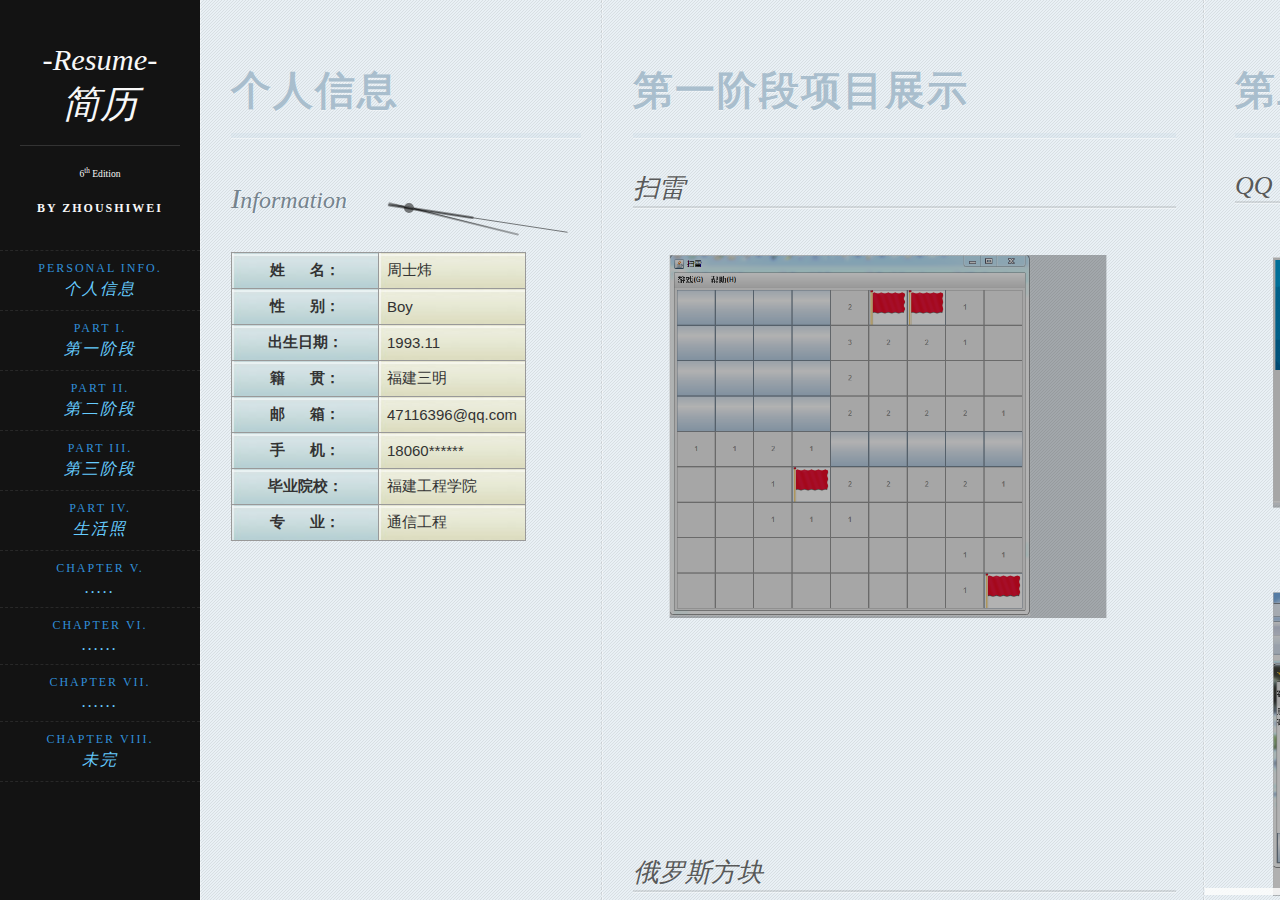
<file: resume.html>
<!DOCTYPE html>
<html lang="zh">
    <head>
		<meta charset="UTF-8" />
        <meta http-equiv="X-UA-Compatible" content="IE=edge,chrome=1"> 
        <meta name="viewport" content="width=device-width, initial-scale=1.0, maximum-scale=1.0, user-scalable=no"> 
		<link rel="stylesheet" type="text/css" href="jquery.jscrollpane.custom.css" />
        <link rel="stylesheet" type="text/css" href="style.css" />
        <title>项目展示</title>
		<script type="text/javascript" src="head.min.js"></script>
        <script src="mootools-1.js" type="text/javascript"></script>
		<link rel="stylesheet" href="image-hover.css" type="text/css">
		<script src="browserCheck.js" type="text/javascript"></script>
		<noscript>
			<style>
				@media screen and (max-width: 715px) {
					.hs-content-scroller{
						overflow: visible;
					}
				}
			</style>
		</noscript>
    </head>
    <body>
        <div id="hs-container" class="hs-container">
			<aside class="hs-menu" id="hs-menu">
				<div class="hs-headline">
					<h1><small>-Resume-</small>  简历 </h1>
					<small>6<sup>th</sup> Edition</small>
					<span class="hs-author">by ZhouShiWei</span>
				</div>
				<nav>
					<a href="#introduction"><span>Personal Info.</span><span>个人信息</span></a>
					<a href="#chapter1"><span>Part I.</span><span>第一阶段</span></a>
					<a href="#chapter2"><span>Part II.</span><span>第二阶段</span></a>
					<a href="#chapter3"><span>Part III.</span><span>第三阶段</span></a>
					<a href="#chapter4"><span>Part IV.</span><span>生活照</span></a>
					<a href="#chapter5"><span>Chapter V.</span><span>.....</span></a>
					<a href="#chapter6"><span>Chapter VI.</span><span>......</span></a>
					<a href="#chapter7"><span>Chapter VII.</span><span>......</span></a>
					<a href="#chapter8"><span>Chapter VIII.</span><span>未完</span></a>
				</nav>
			</aside>
			<a href="#hs-menu" class="hs-totop-link">Go to the top</a>
			<div class="hs-content-scroller">
				<div class="hs-content-wrapper">
					<article class="hs-content" id="introduction">
						<div class="hs-inner">
							<a href="#introduction"><h2>个人信息</h2></a>
							<p>Information</p>
		
                            <table>
                            	<tr>
                                <th>姓&nbsp;&nbsp;&nbsp;&nbsp;&nbsp;&nbsp;名：</th><td>周士炜</td>
                                </tr>
                                <tr>
                                <th>性&nbsp;&nbsp;&nbsp;&nbsp;&nbsp;&nbsp;别：</th><td>Boy</td>
                                </tr>
                                 <tr>
                                <th>出生日期：</th><td>1993.11</td>
                                </tr>
                                <tr>
                                <th>籍&nbsp;&nbsp;&nbsp;&nbsp;&nbsp;&nbsp;贯：</th><td>福建三明</td>
                                </tr>
                                <tr>
                                <th>邮&nbsp;&nbsp;&nbsp;&nbsp;&nbsp;&nbsp;箱：</th><td>47116396@qq.com</td>
                                </tr>
                                <tr>
                                <th>手&nbsp;&nbsp;&nbsp;&nbsp;&nbsp;&nbsp;机：</th><td>18060******</td>
                                </tr>
                                 <tr>
                                <th>毕业院校：</th><td>福建工程学院</td>
                                </tr>
                                 <tr>
                                <th>专&nbsp;&nbsp;&nbsp;&nbsp;&nbsp;&nbsp;业：</th><td>通信工程</td>
                                </tr>
                            </table>
                            <canvas id="plate">
       							 画表盘
							</canvas>
							<canvas id="needles">
       							 画时针
							</canvas>
						</div>
					</article>
					<article class="hs-content" id="chapter1">
						<div class="hs-inner">
							<a href="#chapter1"><h2>第一阶段项目展示</h2></a>						                       
							<h3>扫雷</h3>
                            <div id="image-container">
							<div class="img" id="img-5">
								<div class="mask"></div>
								<img src="3.png">
							</div>	
                            </div>
                            </br></br></br></br></br></br>
							<h3>俄罗斯方块</h3>
                            
                            <div id="image-container">
								<div class="img" id="img-4">
									<div class="mask"></div>
									<img src="1.png">
								</div>	
                            	<div class="img" id="img-2">
									<div class="mask"></div>
									<img src="2.png">
								</div>	
							</div>                           
                            <p>项目：单人项目</p>
							<p>介绍：基于经典的MVC框架设计的一款有良好视觉、可玩性高的游戏，View层采用J2SE的SWING技
							术，Control层将Model的游戏数据传递到View层，结合监听器实现功能。</p>
							<p>技术：Swing、MVC</p>
						</div>
					</article>
					<article class="hs-content" id="chapter2">
						<div class="hs-inner">
							<a href="#chapter2"><h2>第二阶段项目展示</h2></a>
                            <h3>QQ</h3>
                            </br></br></br>
                            <div id="image-container">
							<div class="img" id="img-3">
								<div class="mask" id="mask-1"></div>
								<div class="mask" id="mask-2"></div>
								<img src="4.png">
							</div>	
                            <div class="img" id="img-5">
								<div class="mask"></div>
								<img src="5.png">
							</div>	
                            </div>
							<p>项目：单人项目</p>
							<p>介绍：利用Socket实现简单终端间通信。</p>
							<p>技术：Socket</p>
                            </br></br></br></br></br></br>
							<h3>音乐播放器</h3>
                            
                            <div id="image-container">
								<div class="img" id="img-1">
									<div class="mask"></div>
									<img src="6.png">
								</div>	
                            	<div class="img" id="img-5">
									<div class="mask"></div>
									<img src="7.png">
								</div>	
							</div>                           
                            <p>项目：单人项目</p>
							 <p>介绍：系统采用C/S架构，UI界面模仿百度音乐播放器的风格用SWING技术实现，由页面层和各类监听
							器组成。业务逻辑层实现UI层与后台服务（如：音乐下载、音乐播放）的接口，实现下载、音乐播放控
							制，数据存于SQLite，是一款功能齐全的播放器。</p>
							 <p>技术：Swing、C/S、SQLite</p>
	
						</div>
					</article>
					<article class="hs-content" id="chapter3">
						<div class="hs-inner">
							<a href="#chapter3"><h2>第三阶段项目展示</h2></a>
							<h3>OSTA考试系统</h3>
                            
                            <div id="image-container">
								<div class="img" id="img-1">
									<div class="mask"></div>
									<img src="8.png">
								</div>	
                            	<div class="img" id="img-2">
									<div class="mask"></div>
									<img src="e1.png">
								</div>	
                                <div class="img" id="img-4">
									<div class="mask"></div>
									<img src="e2.png">
								</div>	
                                <div class="img" id="img-5">
									<div class="mask"></div>
									<img src="11.png">
								</div>	
                                <div class="img" id="img-6">
									<div class="mask"></div>
									<img src="12.png">
								</div>	
							</div>
                            <p>项目：单人项目</p>
							<p>系统介绍：项目分管理员、教师、学生端，系统开发居于局域网的B/S架构，管理员端具有权限、角色管
							理功能；教师端实现导入学生资料、试卷和答案、监考老师用密码解密开考、进行暂停考试、考试结果
							内容导出等操作；学生登录系统考试进行考试。系统对异常考试断线、重启等情况做了安全性设计。</p>
							<p>技术：B/S、Oracle</p>
						</div>
					</article>
					<article class="hs-content" id="chapter4">
						<div class="hs-inner">
							<a href="#chapter4"><h2>生活照</h2></a>
                            </br>
                             <label>照骗：</label>
							 <IMG src="cat2.png" border=0 name=va width="350px">
						</div>
                      
					</article>
				</div><!-- hs-content-wrapper -->
			</div><!-- hs-content-scroller -->
        </div>
		<script>
			head.js(
				{ jquery : "http://ajax.useso.com/ajax/libs/jquery/1.7.1/jquery.min.js" },
				{ mousewheel : "jquery.mousewheel.js" },
				{ mwheelIntent : "mwheelIntent.js" },
				{ jScrollPane : "jquery.jscrollpane.min.js" },
				{ history : "jquery.history.js" },
				{ stringLib : "core.string.js" },
				{ easing : "jquery.easing.1.3.js" },
				{ smartresize : "jquery.smartresize.js" },
				{ page : "jquery.page.js" }
			);
			
		</script>
    </body>
</html>
</file>
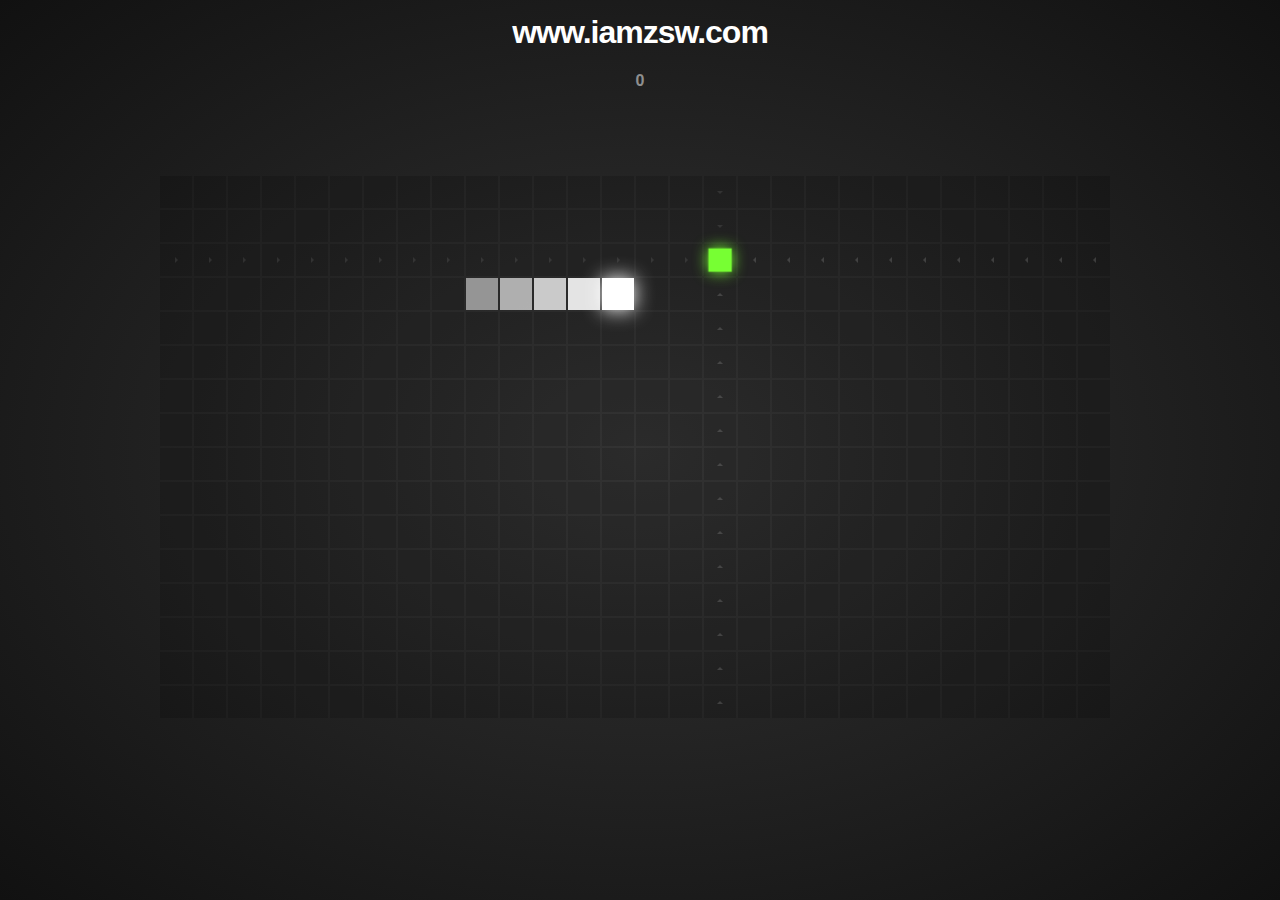
<file: time.html>
<!doctype html>
<html lang="zh">
<head>
	<meta charset="UTF-8">
	<meta http-equiv="X-UA-Compatible" content="IE=edge,chrome=1"> 
	<meta name="viewport" content="width=device-width, initial-scale=1.0">
	<title>www.iamzsw.com</title>
	<link rel='stylesheet' href='reset.css'>
	<link rel="stylesheet" type="text/css" href="default.css">
	<link rel="stylesheet" type="text/css" href="game.css">
	<script src="modernizr.js" type="text/javascript"></script>
	<!--[if IE]>
		<script src="http://libs.useso.com/js/html5shiv/3.7/html5shiv.min.js"></script>
	<![endif]-->
</head>
<body>
	<div class="htmleaf-container">
		<header class="htmleaf-header">
			<h1>www.iamzsw.com</h1>
		</header>
	</div>
	<div class="score">0</div>
	<div class="stage"></div>
	
	<script src="http://libs.useso.com/js/jquery/2.1.1/jquery.min.js" type="text/javascript"></script>
	<script>window.jQuery || document.write('<script src="jquery-2.1.1.min.js"><\/script>')</script>
	<script type="text/javascript" src='stopExecutionOnTimeout.js?t=1'></script>
	<script type="text/javascript" src="game.js"></script>
</body>
</html>
</file>
<file: image-hover.css>
.img{
	-webkit-transform:scale(0.6);
	-moz-transform:scale(0.6);
	-o-transform:scale(0.6);
	margin-top:-100px;
	margin-left:-90px;
	-webkit-transition-duration: 0.5s;
	-moz-transition-duration: 0.5s;
	-o-transition-duration: 0.5s;
	}
.img img{
		padding:-10px;
		border:1px solid #fff;
}
.img:hover{
	-webkit-transform:scale(0.8);
	-webkit-box-shadow:0px 0px 30px #ccc;
	-moz-transform:scale(0.8);
	-moz-box-shadow:0px 0px 30px #ccc;	
	-o-transform:scale(0.8);
	-o-box-shadow:0px 0px 30px #ccc;	
}	 
.img .mask{
	width: 115%;
	background-color: rgb(0, 0, 0);
	position: absolute;
	height: 100%; 
	opacity:0.3;
	cursor:pointer;
	-webkit-transition-duration: 0.5s;
	-moz-transition-duration: 0.5s;
	-o-transition-duration:0.5s;
}
#img-1:hover .mask{
	height:0%;	
}
#img-2:hover .mask{
	width:0%;	
	
}
#img-4:hover .mask{
	margin-left:219px;
	margin-top:135px;
	height:0%;
	width:0%;
}
#img-3 #mask-1 {
	width:50%;
}
#img-3 #mask-2{
	width:50%;
	margin-left:251px;
}
#img-3:hover #mask-1{
	width:0%;
}
#img-3:hover #mask-2{
	margin-left:430px;
	width:0%;
}
#img-5:hover .mask{
	margin-left:219px;
	margin-top:135px;
	height:0%;
	width:0%;
	-webkit-transform: rotateX(360deg);
	-moz-transform: rotate(360deg);
	-o-transform: rotate(-360deg);
}
#img-6:hover .mask{
	margin-left:219px;
	margin-top:135px;
	height:0%;
	width:0%;
	-webkit-transform: rotateZ(750deg);
	-moz-transform: rotateZ(750deg);
	-o-transform: rotat(750deg);
}
</file>
<file: default.css>
@import url(http://fonts.useso.com/css?family=Raleway:200,500,700,800);
@font-face {
	font-family: 'icomoon';
	src:url('icomoon.eot?rretjt');
	src:url('icomoon.eot?#iefixrretjt') format('embedded-opentype'),
		url('icomoon.woff?rretjt') format('woff'),
		url('icomoon.ttf?rretjt') format('truetype'),
		url('icomoon.svg?rretjt#icomoon') format('svg');
	font-weight: normal;
	font-style: normal;
}

[class^="icon-"], [class*=" icon-"] {
	font-family: 'icomoon';
	speak: none;
	font-style: normal;
	font-weight: normal;
	font-variant: normal;
	text-transform: none;
	line-height: 1;

	/* Better Font Rendering =========== */
	-webkit-font-smoothing: antialiased;
	-moz-osx-font-smoothing: grayscale;
}

body, html { font-size: 100%; 	padding: 0; margin: 0;}

/* Reset */
*,
*:after,
*:before {
	-webkit-box-sizing: border-box;
	-moz-box-sizing: border-box;
	box-sizing: border-box;
}

/* Clearfix hack by Nicolas Gallagher: http://nicolasgallagher.com/micro-clearfix-hack/ */
.clearfix:before,
.clearfix:after {
	content: " ";
	display: table;
}

.clearfix:after {
	clear: both;
}

body{
	background: #f9f7f6;
	color: #404d5b;
	font-weight: 500;
	font-size: 1.05em;
	font-family: "Segoe UI", "Lucida Grande", Helvetica, Arial, "Microsoft YaHei", FreeSans, Arimo, "Droid Sans", "wenquanyi micro hei", "Hiragino Sans GB", "Hiragino Sans GB W3", "FontAwesome", sans-serif;
}
a{color: #2fa0ec;text-decoration: none;outline: none;}
a:hover,a:focus{color:#74777b;}

.htmleaf-container{
	margin: 0 auto;
	text-align: center;
	overflow: hidden;
}
.htmleaf-content {
	font-size: 150%;
	padding: 1em 0;
}

.htmleaf-content h2 {
	margin: 0 0 2em;
	opacity: 0.1;
}

.htmleaf-content p {
	margin: 1em 0;
	padding: 5em 0 0 0;
	font-size: 0.65em;
}
.bgcolor-1 { background: #f0efee; }
.bgcolor-2 { background: #f9f9f9; }
.bgcolor-3 { background: #e8e8e8; }/*light grey*/
.bgcolor-4 { background: #2f3238; color: #fff; }/*Dark grey*/
.bgcolor-5 { background: #df6659; color: #521e18; }/*pink1*/
.bgcolor-6 { background: #2fa8ec; }/*sky blue*/
.bgcolor-7 { background: #d0d6d6; }/*White tea*/
.bgcolor-8 { background: #3d4444; color: #fff; }/*Dark grey2*/
.bgcolor-9 { background: #ef3f52; color: #fff;}/*pink2*/
.bgcolor-10{ background: #64448f; color: #fff;}/*Violet*/
.bgcolor-11{ background: #3755ad; color: #fff;}/*dark blue*/
.bgcolor-12{ background: #3498DB; color: #fff;}/*light blue*/
/* Header */
.htmleaf-header{
	padding: 1em 190px 1em;
	letter-spacing: -1px;
	text-align: center;
}
.htmleaf-header h1 {
	font-weight: 600;
	font-size: 2em;
	line-height: 1;
	margin-bottom: 0;
	font-family: "Segoe UI", "Lucida Grande", Helvetica, Arial, "Microsoft YaHei", FreeSans, Arimo, "Droid Sans", "wenquanyi micro hei", "Hiragino Sans GB", "Hiragino Sans GB W3", "FontAwesome", sans-serif;
}
.htmleaf-header h1 span {
	font-family: "Segoe UI", "Lucida Grande", Helvetica, Arial, "Microsoft YaHei", FreeSans, Arimo, "Droid Sans", "wenquanyi micro hei", "Hiragino Sans GB", "Hiragino Sans GB W3", "FontAwesome", sans-serif;
	display: block;
	font-size: 60%;
	font-weight: 400;
	padding: 0.8em 0 0.5em 0;
	color: #c3c8cd;
}
/*nav*/
.htmleaf-demo a{color: #1d7db1;text-decoration: none;}
.htmleaf-demo{width: 100%;padding-bottom: 1.2em;}
.htmleaf-demo a{display: inline-block;margin: 0.5em;padding: 0.6em 1em;border: 3px solid #1d7db1;font-weight: 700;}
.htmleaf-demo a:hover{opacity: 0.6;}
.htmleaf-demo a.current{background:#1d7db1;color: #fff; }
/* Top Navigation Style */
.htmleaf-links {
	position: relative;
	display: inline-block;
	white-space: nowrap;
	font-size: 1.5em;
	text-align: center;
}

.htmleaf-links::after {
	position: absolute;
	top: 0;
	left: 50%;
	margin-left: -1px;
	width: 2px;
	height: 100%;
	background: #dbdbdb;
	content: '';
	-webkit-transform: rotate3d(0,0,1,22.5deg);
	transform: rotate3d(0,0,1,22.5deg);
}

.htmleaf-icon {
	display: inline-block;
	margin: 0.5em;
	padding: 0em 0;
	width: 1.5em;
	text-decoration: none;
}

.htmleaf-icon span {
	display: none;
}

.htmleaf-icon:before {
	margin: 0 5px;
	text-transform: none;
	font-weight: normal;
	font-style: normal;
	font-variant: normal;
	font-family: 'icomoon';
	line-height: 1;
	speak: none;
	-webkit-font-smoothing: antialiased;
}
/* footer */
.htmleaf-footer{width: 100%;padding-top: 10px;}
.htmleaf-small{font-size: 0.8em;}
.center{text-align: center;}
/****/
.related {
	color: #fff;
	background: #333;
	text-align: center;
	font-size: 1.25em;
	padding: 0.5em 0;
	overflow: hidden;
}

.related > a {
	vertical-align: top;
	width: calc(100% - 20px);
	max-width: 340px;
	display: inline-block;
	text-align: center;
	margin: 20px 10px;
	padding: 25px;
	font-family: "Segoe UI", "Lucida Grande", Helvetica, Arial, "Microsoft YaHei", FreeSans, Arimo, "Droid Sans", "wenquanyi micro hei", "Hiragino Sans GB", "Hiragino Sans GB W3", "FontAwesome", sans-serif;
}
.related a {
	display: inline-block;
	text-align: left;
	margin: 20px auto;
	padding: 10px 20px;
	opacity: 0.8;
	-webkit-transition: opacity 0.3s;
	transition: opacity 0.3s;
	-webkit-backface-visibility: hidden;
}

.related a:hover,
.related a:active {
	opacity: 1;
}

.related a img {
	max-width: 100%;
	opacity: 0.8;
	border-radius: 4px;
}
.related a:hover img,
.related a:active img {
	opacity: 1;
}
.related h3{font-family: "Microsoft YaHei", sans-serif;}
.related a h3 {
	font-weight: 300;
	margin-top: 0.15em;
	color: #fff;
}
/* icomoon */
.icon-htmleaf-home-outline:before {
	content: "\e5000";
}

.icon-htmleaf-arrow-forward-outline:before {
	content: "\e5001";
}

@media screen and (max-width: 50em) {
	.htmleaf-header {
		padding: 3em 10% 4em;
	}
	.htmleaf-header h1 {
        font-size:2em;
    }
}


@media screen and (max-width: 40em) {
	.htmleaf-header h1 {
		font-size: 1.5em;
	}
}

@media screen and (max-width: 30em) {
    .htmleaf-header h1 {
        font-size:1.2em;
    }
}
</file>
<file: game.css>
/*================================================

General

================================================*/

* {
  box-sizing: border-box;
}

html,
body {
  background-color: #000;
  height: 100%;
}

body {
  background: #222;
  background: -webkit-radial-gradient(#333, #111);
  background: radial-gradient(#333, #111);
  background-position: center center;
  background-repeat: no-repeat;
  background-size: cover;
  color: #fff;
  font: 100%/1.5 sans-serif;
  overflow: hidden;
}

/*================================================

Score

================================================*/

.score {
  color: rgba(255, 255, 255, 0.5);
  font-size: 16px;
  font-weight: bold;
  padding-top: 5px;
  text-align: center;
}

/*================================================

Stage

================================================*/

.stage {
  bottom: 0;
  left: 0;
  margin: auto;
  position: absolute;
  right: 0;
  top: 0;
  z-index: 2;
}

/*================================================

Tiles

================================================*/

.tile {
  background: rgba(0, 0, 0, 0.15);
  position: absolute;
  -webkit-transition-property:
    background,
    box-shadow,
    opacity,
    -webkit-transform
  ;
          transition-property:
    background,
    box-shadow,
    opacity,
    transform
  ;
  -webkit-transform: translateZ(0);
          transform: translateZ(0);
  -webkit-transition-duration: 3000ms;
          transition-duration: 3000ms;
}

.tile:before {
  bottom: 0;
  content: '';
  height: 0;
  left: 0;
  margin: auto;
  opacity: 0;
  position: absolute;
  right: 0;
  top: 0;
  width: 0;
  -webkit-transition: opacity 300ms;
          transition: opacity 300ms;
}

.tile.path:before {
  opacity: 1;
}

.tile.up:before {
  border-bottom: 4px inset rgba(255, 255, 255, 0.15);
  border-left: 4px solid transparent;
  border-right: 4px solid transparent;
}

.tile.down:before {
  border-top: 4px inset rgba(255, 255, 255, 0.15);
  border-left: 4px solid transparent;
  border-right: 4px solid transparent;
}

.tile.left:before { 
  border-right: 4px inset rgba(255, 255, 255, 0.15);
  border-top: 4px solid transparent;
  border-bottom: 4px solid transparent;
}

.tile.right:before { 
  border-left: 4px inset rgba(255, 255, 255, 0.15);
  border-top: 4px solid transparent;
  border-bottom: 4px solid transparent;
}

@media (max-width: 900px), (max-height: 900px) {
  .tile.up:before,
  .tile.down:before,
  .tile.left:before,
  .tile.right:before {
    border-width: 3px;
  }
}

@media (max-width: 500px), (max-height: 500px) {
  .tile.up:before,
  .tile.down:before,
  .tile.left:before,
  .tile.right:before {
    border-width: 2px;
  }
}

.tile.pressed {
  background: rgba(0, 0, 0, 0.3);
  box-shadow: inset 0 0 10px rgba(0, 0, 0, 0.6);
  -webkit-transition-duration: 0ms;
          transition-duration: 0ms;
}
</file>
<file: style.css>
@import url('normalize.css');
body{
	font-family: Baskerville, "Hoefler Text", Garamond, "Times New Roman", serif;
	background: #e9f0f5 url(pattern.png) repeat top left;
	font-weight: 400;
	font-size: 12px;
	color: #333;
	overflow-y: hidden;
	overflow-x: hidden;
}

table {
	font-family: verdana,arial,sans-serif;
	font-size:11px;
	color:#333333;
	border-width: 1px;
	border-color: #999999;
	border-collapse: collapse;
}
th {
	background:#b5cfd2 url(cell-blue.jpg);
	border-width: 1px;
	padding: 8px;
	border-style: solid;
	border-color: #999999;
	width:130px;
	font-size: 15px;
}
td {
	background:#dcddc0 url(cell-grey.jpg);
	border-width: 1px;
	padding: 8px;
	border-style: solid;
	border-color: #999999;
	width:130px;
	font-size: 15px;
}

h1, h3, h4{
	font-weight: 400;
}
h1{
	font-style: italic;
	border-bottom: 1px solid rgba(126, 126, 126, 0.3);
	padding: 35px 15px 15px 15px;
	margin: 0px 20px 20px 20px;
	position: relative;
	font-size: 38px;
}
h2{
	font-size: 40px;
	padding-bottom: 15px;
	border-bottom: 5px solid rgba(190, 211, 226, 0.2);
	color: #a9becd;
	text-shadow: 0px 1px 1px rgba(255, 255, 255, 0.4);
	box-shadow: 0px 1px 0px 0px rgba(255, 255, 255, 0.4);
	font-weight: 700;
}
h3{
	font-style: italic;
	font-size: 26px;
	color: #585959;
	text-shadow: 1px 0px 1px rgba(255, 255, 255, 0.4);
	border-bottom: 2px solid rgba(126, 126, 126, 0.2);
	box-shadow: 0px 1px 0px 0px rgba(255, 255, 255, 0.4);
}
h4{
	text-transform: uppercase;
	letter-spacing: 5px;
	line-height: 20px;
	padding: 10px 0px;
	color: #626a6f;
	border-bottom: 1px solid rgba(126, 126, 126, 0.1);
	box-shadow: 0px 1px 0px 0px rgba(255, 255, 255, 0.4);
}
a{
	color: #308fd9;
	text-decoration: none;
	text-transform: uppercase;
	letter-spacing: 2px;
}
.123{
	color: #308fd;
}
a:hover{
	color: #87b6da;
}
.hs-headline{
	text-align: center;
}
.hs-author{
	text-transform: uppercase;
	display: block;
	letter-spacing: 2px;
	font-weight: 700;
	padding: 20px 10px;
}
.hs-menu{
	position: fixed;
	z-index: 100;
	color: #f8f8f8;
	background: #131313;
	width: 200px;
	left: 0px;
	top: 0px;
	height: 100%;
}
.hs-menu nav{
	position: absolute;
	top: 250px;
	left: 0px;
	right: 0px;
	bottom: 50px;
}
.hs-menu nav a{
	display: block;
	padding: 10px 20px;
	text-align: center;
	outline: none;
	border-bottom: 1px dashed rgba(126, 126, 126, 0.2);
}
.hs-menu nav a:active{
	box-shadow: 7px 0px 17px #000 inset;
}
.hs-menu nav a:first-child{
	border-top: 1px dashed rgba(126, 126, 126, 0.2);
}
.hs-menu nav a span:nth-child(2){
	display: block;
	color: #66ccff;
	font-style: italic;
	font-size: 16px;
	font-weight: 400;
	text-transform: none;
	padding-top: 3px;
}
.hs-content-scroller{
	position: absolute;
	left: 200px;
	right: 0px;
	overflow: hidden;
	height: 100%;
}
.hs-content-wrapper{
	width: 7950px;
	position: absolute;
	height: 100%;
	overflow: hidden;
}
.hs-content{
	width: 600px;
	overflow-y: scroll;
	height: 100%;
	float: left;
	border-right: 1px dashed #A9BECD;
	border-left: 1px dashed #A9BECD;
	border-right: 1px dashed rgba(126, 126, 126, 0.2);
	border-left: 1px dashed rgba(255, 255, 255, 0.5);
	background: transparent;
	-webkit-transition: background 0.3s linear;
	-moz-transition: background 0.3s linear;
	-o-transition: background 0.3s linear;
	-ms-transition: background 0.3s linear;
	transition: background 0.3s linear;
}
.hs-content:hover, .hs-content-active{
	background: #f1f5f8;
}
.hs-content:hover .jspVerticalBar,
.hs-menu nav:hover .jspVerticalBar{
	opacity: 1;
}
.hs-content:first-child{
	width: 400px;
}
.hs-inner{
	padding: 30px 20px 10px 30px;
}
.hs-inner p{
	font-size: 18px;
	line-height: 24px;
	text-align: justify;
	position: relative;
	padding: 10px 0px;
	text-shadow: 1px 0px 1px rgba(255, 255, 255, 0.8);
}
.hs-inner p:first-letter{
	font-size: 28px;
}
#introduction .hs-inner p:first-of-type{
	font-size: 24px;
	text-align: left;
	line-height: 36px;
	font-style: italic;
	color: #75838D;
	letter-spacing: 0px;
}
a.hs-totop-link{
	display: none;
	content: 'Scroll to top';
	position: fixed;
	z-index: 10000;
	bottom: 0px;
	width: 100%;
	height: 40px;
	line-height: 40px;
	font-size: 14px;
	color: #aaa;
	text-shadow: 1px 1px 1px #fff;
	font-weight: 700;
	cursor: pointer;
	text-transform: uppercase;
	text-align: center;
	background: #ffffff; /* Old browsers */
	background: -moz-linear-gradient(top, #ffffff 0%, #f3f3f3 50%, #ededed 51%, #ffffff 100%); /* FF3.6+ */
	background: -webkit-gradient(linear, left top, left bottom, color-stop(0%,#ffffff), color-stop(50%,#f3f3f3), color-stop(51%,#ededed), color-stop(100%,#ffffff)); /* Chrome,Safari4+ */
	background: -webkit-linear-gradient(top, #ffffff 0%,#f3f3f3 50%,#ededed 51%,#ffffff 100%); /* Chrome10+,Safari5.1+ */
	background: -o-linear-gradient(top, #ffffff 0%,#f3f3f3 50%,#ededed 51%,#ffffff 100%); /* Opera 11.10+ */
	background: -ms-linear-gradient(top, #ffffff 0%,#f3f3f3 50%,#ededed 51%,#ffffff 100%); /* IE10+ */
	background: linear-gradient(top, #ffffff 0%,#f3f3f3 50%,#ededed 51%,#ffffff 100%); /* W3C */
	border-top: 1px solid #cacaca;
}
/* Codrops Top Bar */
.codrops-top{
	font-size: 10px;
	text-transform: uppercase;
}
.codrops-top a{
	position: fixed;
	z-index: 10000;
	padding: 4px 7px;
	letter-spacing: 1px;
	color: #aaa;
	text-shadow: 0px 1px 1px #fff;
	background: rgba(255, 255, 255, 1);
	border-radius: 0px 0px 3px 3px;
}
.codrops-top a:nth-child(1){
	right: auto;
	left: 210px;
}
.codrops-top a:nth-child(2){
	right: 10px;
}

/* Media Queries */
@media screen and (max-width: 1024px) {
	.jspVerticalBar{
		opacity: 1;
	}
	.hs-content-scroller{
		overflow-x: scroll;
	}
	.hs-content:hover{
		background: transparent;
	}
	.hs-content-active:hover {
		background: #f1f5f8;
	}
}
@media screen and (max-width: 715px) {
	body{
		overflow-x: auto;
		overflow-y: auto;
	}
	.codrops-top a{
		background: #000;
		color: #fff;
		text-shadow: none;
	}
	.codrops-top a:nth-child(1){
		left: 10px;
	}
	a.hs-totop-link{
		display: block;
	}
	.hs-menu{
		position: relative;
		width: 100%;
		height: 460px;
	}
	.hs-menu nav{
		top: 230px;
		bottom: 20px;
	}
	.hs-content-scroller{
		position: relative;
		height: auto;
		left: 0;
	}
	.hs-content-wrapper{
		height: auto;
		width: auto;
		margin-left: 0px;
	}
	.hs-content{
		border: none;
	}
	.hs-content, .hs-content:first-child{
		width: auto;
		float: none;
		overflow-y: auto;
	}
}
</file>
